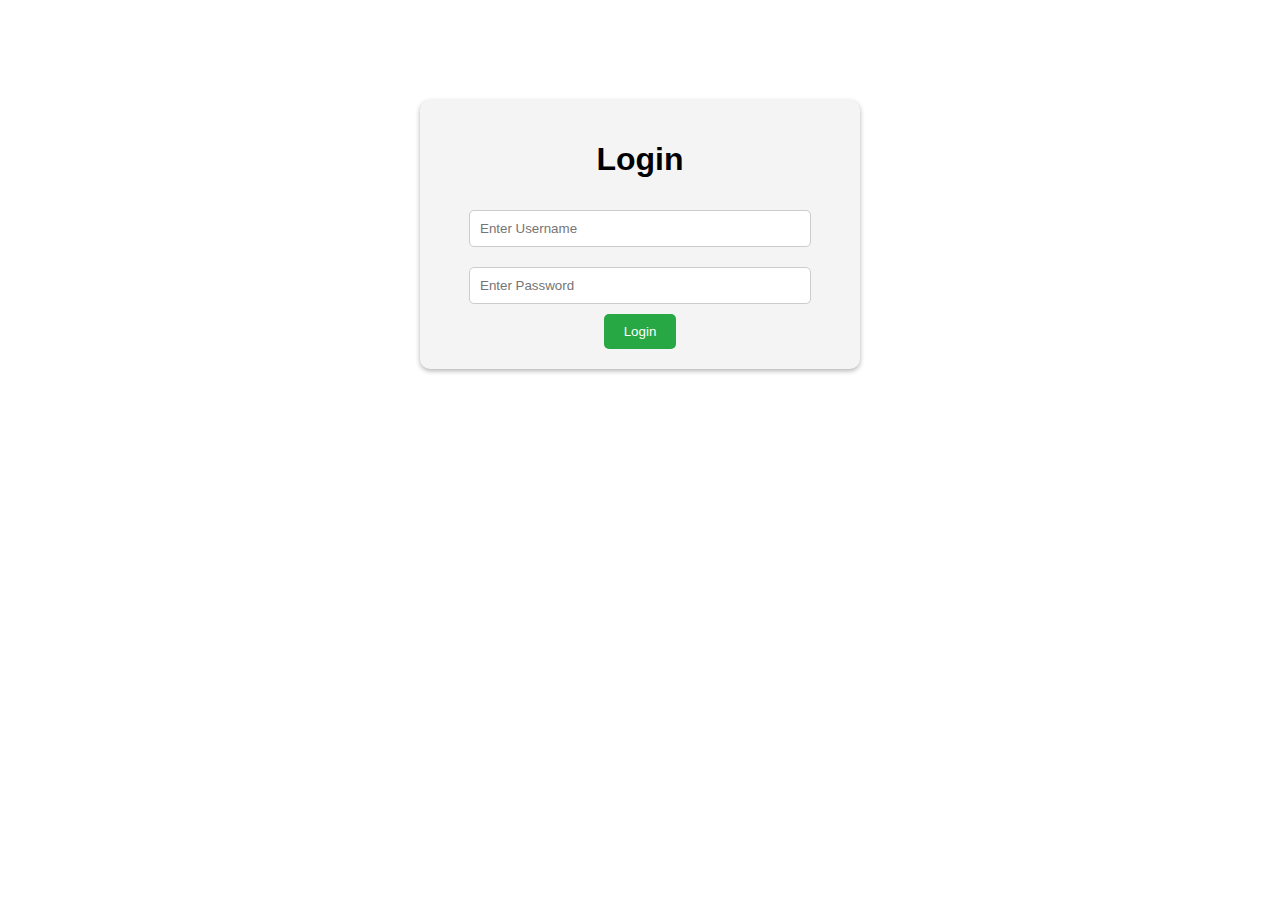
<file: index.html>
<!DOCTYPE html>
<html lang="en">
<head>
    <meta charset="UTF-8">
    <meta name="viewport" content="width=device-width, initial-scale=1.0">
    <title>Login</title>
    <link rel="stylesheet" href="css/styles.css">
</head>
<body>
    <div class="login-container">
        <h1>Login</h1>
        <input type="text" id="username" placeholder="Enter Username">
        <input type="password" id="password" placeholder="Enter Password">
        <button id="loginBtn">Login</button>
    </div>
    <script src="js/login.js"></script>
</body>
</html>
</file>
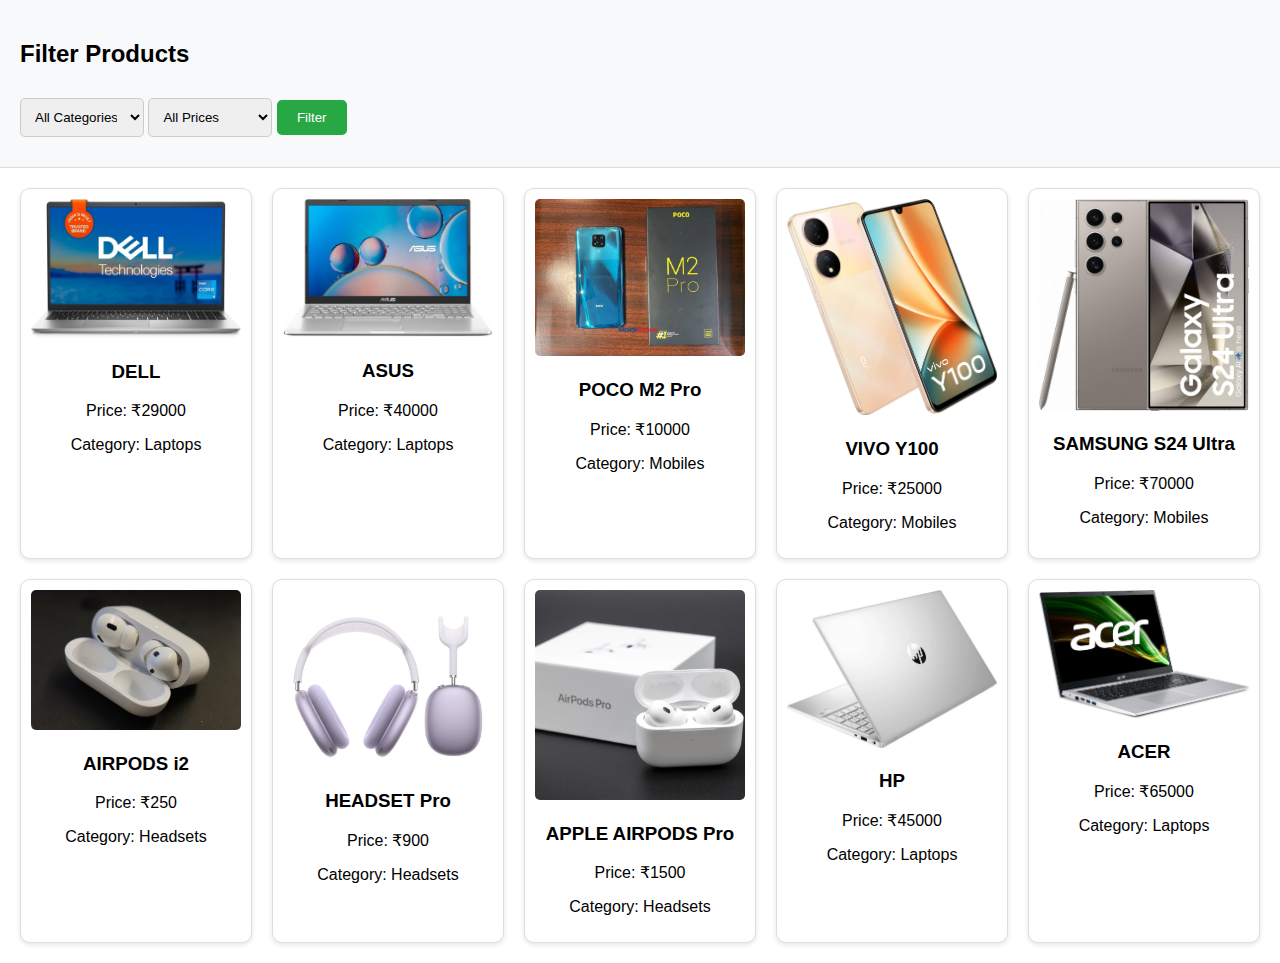
<file: product_list.html>
<!DOCTYPE html>
<html lang="en">
<head>
    <meta charset="UTF-8">
    <meta name="viewport" content="width=device-width, initial-scale=1.0">
    <title>Product List</title>
    <link rel="stylesheet" href="css/styles.css">
</head>
<body>
    <div class="filter-section">
        <h2>Filter Products</h2>
        <select id="categoryFilter">
            <option value="">All Categories</option>
            <option value="Laptops">Laptops</option>
            <option value="Mobiles">Mobiles</option>
            <option value="Headsets">Headsets</option>
        </select>
        <select id="priceFilter">
            <option value="">All Prices</option>
        </select>
        <button id="filterBtn">Filter</button>
    </div>

    <div class="product-grid" id="productGrid"></div>

    <script src="js/product.js"></script>
</body>
</html>
</file>
<file: css/styles.css>
body {
    font-family: Arial, sans-serif;
    margin: 0;
    padding: 0;
}

.login-container {
    max-width: 400px;
    margin: 100px auto;
    text-align: center;
    background: #f4f4f4;
    padding: 20px;
    border-radius: 10px;
    box-shadow: 0 2px 5px rgba(0, 0, 0, 0.3);
}

input {
    width: 80%;
    padding: 10px;
    margin: 10px 0;
    border: 1px solid #ccc;
    border-radius: 5px;
}

select {
    width: 10%;
    padding: 10px;
    margin: 10px 0;
    border: 1px solid #ccc;
    border-radius: 5px;
}

button {
    padding: 10px 20px;
    background-color: #28a745;
    color: white;
    border: none;
    border-radius: 5px;
    cursor: pointer;
}

button:hover {
    background-color: #218838;
}

.filter-section {
    padding: 20px;
    background: #f8f9fa;
    border-bottom: 1px solid #ddd;
}

.product-grid {
    display: grid;
    grid-template-columns: repeat(auto-fill, minmax(200px, 1fr));
    gap: 20px;
    padding: 20px;
}

.product-card {
    background: #fff;
    border: 1px solid #ddd;
    border-radius: 10px;
    padding: 10px;
    text-align: center;
    box-shadow: 0 2px 5px rgba(0, 0, 0, 0.1);
}

.product-card img {
    max-width: 100%;
    border-radius: 5px;
}
</file>
